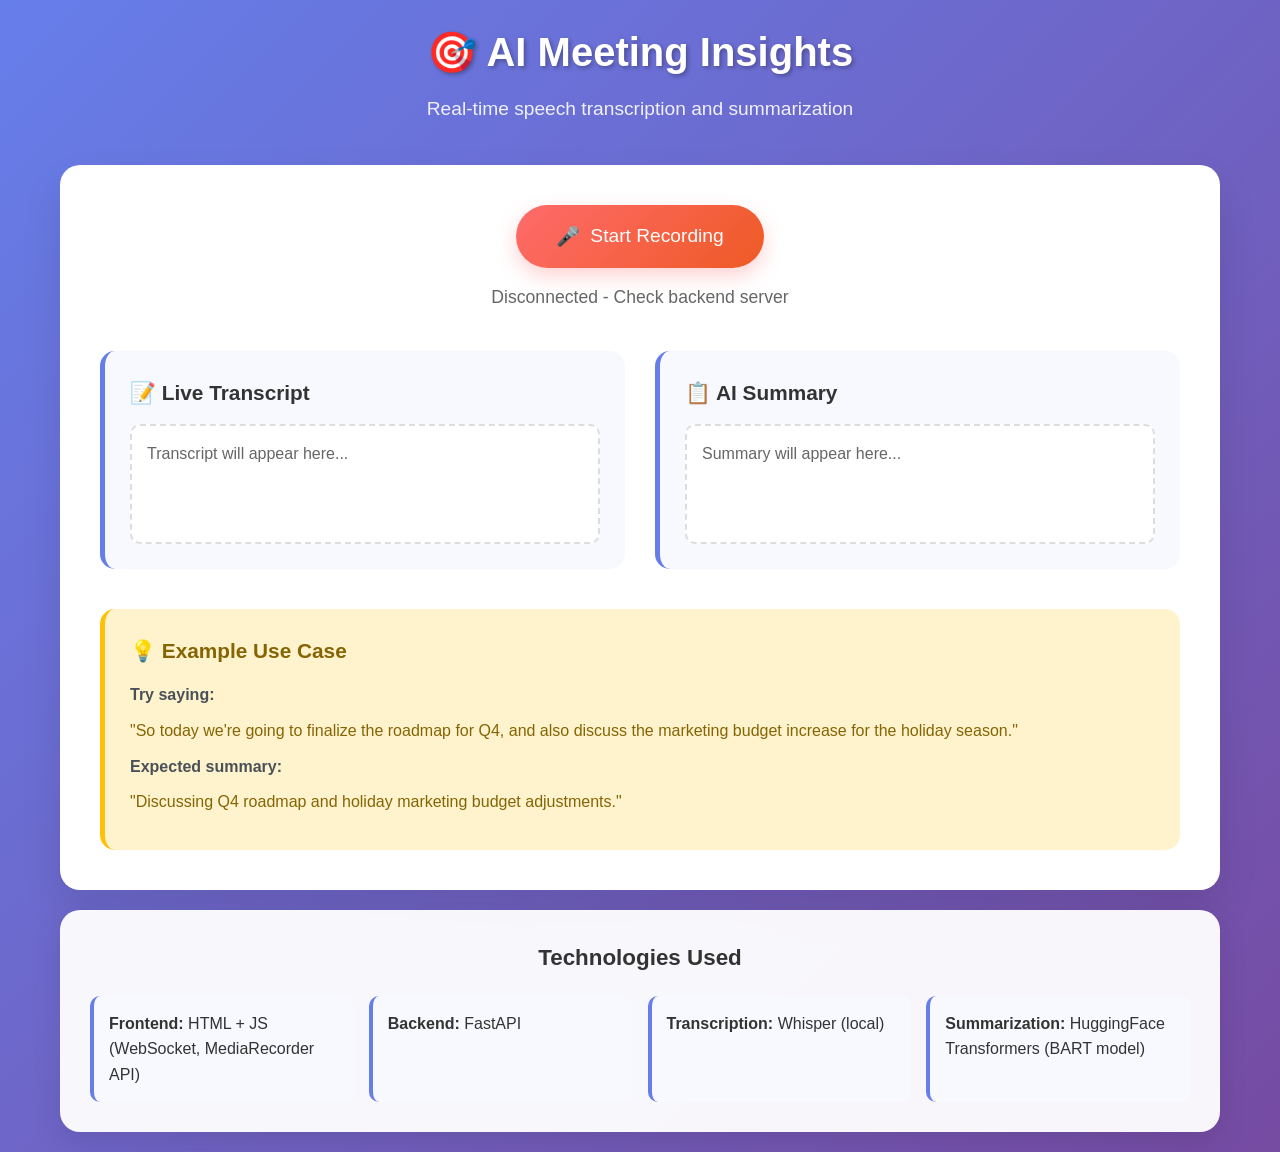
<file: index.html>
<!DOCTYPE html>
<html lang="en">
<head>
    <meta charset="UTF-8">
    <meta name="viewport" content="width=device-width, initial-scale=1.0">
    <title>AI Meeting Insights</title>
    <link rel="stylesheet" href="style.css">
</head>
<body>
    <div class="container">
        <header>
            <h1>🎯 AI Meeting Insights</h1>
            <p>Real-time speech transcription and summarization</p>
        </header>

        <div class="main-content">
            <div class="recording-section">
                <button id="recordBtn" class="record-btn">
                    <span class="btn-icon">🎤</span>
                    <span class="btn-text">Start Recording</span>
                </button>
                <div id="status" class="status">Ready to record</div>
            </div>

            <div class="results-section">
                <div class="result-box">
                    <h3>📝 Live Transcript</h3>
                    <div id="transcript" class="transcript-content">
                        Transcript will appear here...
                    </div>
                </div>

                <div class="result-box">
                    <h3>📋 AI Summary</h3>
                    <div id="summary" class="summary-content">
                        Summary will appear here...
                    </div>
                </div>
            </div>

            <div class="example-section">
                <h3>💡 Example Use Case</h3>
                <div class="example-box">
                    <p><strong>Try saying:</strong></p>
                    <p>"So today we're going to finalize the roadmap for Q4, and also discuss the marketing budget increase for the holiday season."</p>
                    <p><strong>Expected summary:</strong></p>
                    <p>"Discussing Q4 roadmap and holiday marketing budget adjustments."</p>
                </div>
            </div>
        </div>

        <footer>
            <div class="tech-stack">
                <h4>Technologies Used</h4>
                <div class="tech-grid">
                    <div class="tech-item">
                        <strong>Frontend:</strong> HTML + JS (WebSocket, MediaRecorder API)
                    </div>
                    <div class="tech-item">
                        <strong>Backend:</strong> FastAPI
                    </div>
                    <div class="tech-item">
                        <strong>Transcription:</strong> Whisper (local)
                    </div>
                    <div class="tech-item">
                        <strong>Summarization:</strong> HuggingFace Transformers (BART model)
                    </div>
                </div>
            </div>
        </footer>
    </div>

    <script src="script.js"></script>
</body>
</html>
</file>
<file: style.css>
* {
    margin: 0;
    padding: 0;
    box-sizing: border-box;
}

body {
    font-family: -apple-system, BlinkMacSystemFont, 'Segoe UI', Roboto, Oxygen, Ubuntu, Cantarell, sans-serif;
    line-height: 1.6;
    color: #333;
    background: linear-gradient(135deg, #667eea 0%, #764ba2 100%);
    min-height: 100vh;
}

.container {
    max-width: 1200px;
    margin: 0 auto;
    padding: 20px;
}

header {
    text-align: center;
    margin-bottom: 40px;
    color: white;
}

header h1 {
    font-size: 2.5rem;
    margin-bottom: 10px;
    text-shadow: 2px 2px 4px rgba(0,0,0,0.3);
}

header p {
    font-size: 1.2rem;
    opacity: 0.9;
}

.main-content {
    background: white;
    border-radius: 20px;
    padding: 40px;
    box-shadow: 0 20px 40px rgba(0,0,0,0.1);
    margin-bottom: 20px;
}

.recording-section {
    text-align: center;
    margin-bottom: 40px;
}

.record-btn {
    background: linear-gradient(135deg, #ff6b6b, #ee5a24);
    color: white;
    border: none;
    padding: 20px 40px;
    font-size: 1.2rem;
    border-radius: 50px;
    cursor: pointer;
    transition: all 0.3s ease;
    display: inline-flex;
    align-items: center;
    gap: 10px;
    box-shadow: 0 8px 20px rgba(255, 107, 107, 0.3);
}

.record-btn:hover {
    transform: translateY(-2px);
    box-shadow: 0 12px 25px rgba(255, 107, 107, 0.4);
}

.record-btn.recording {
    background: linear-gradient(135deg, #20bf6b, #26d0ce);
    animation: pulse 2s infinite;
}

@keyframes pulse {
    0% { box-shadow: 0 8px 20px rgba(32, 191, 107, 0.3); }
    50% { box-shadow: 0 8px 20px rgba(32, 191, 107, 0.6); }
    100% { box-shadow: 0 8px 20px rgba(32, 191, 107, 0.3); }
}

.status {
    margin-top: 15px;
    font-size: 1.1rem;
    color: #666;
    font-weight: 500;
}

.results-section {
    display: grid;
    grid-template-columns: 1fr 1fr;
    gap: 30px;
    margin-bottom: 40px;
}

.result-box {
    background: #f8f9ff;
    border-radius: 15px;
    padding: 25px;
    border-left: 5px solid #667eea;
}

.result-box h3 {
    color: #333;
    margin-bottom: 15px;
    font-size: 1.3rem;
}

.transcript-content, .summary-content {
    min-height: 120px;
    padding: 15px;
    background: white;
    border-radius: 10px;
    border: 2px dashed #ddd;
    color: #666;
    font-size: 1rem;
    line-height: 1.6;
}

.transcript-content.has-content,
.summary-content.has-content {
    border: 2px solid #667eea;
    color: #333;
}

.example-section {
    background: #fff3cd;
    border-radius: 15px;
    padding: 25px;
    border-left: 5px solid #ffc107;
}

.example-section h3 {
    color: #856404;
    margin-bottom: 15px;
    font-size: 1.3rem;
}

.example-box p {
    margin-bottom: 10px;
    color: #856404;
}

.example-box strong {
    color: #495057;
}

footer {
    background: rgba(255, 255, 255, 0.95);
    border-radius: 20px;
    padding: 30px;
    box-shadow: 0 10px 30px rgba(0,0,0,0.1);
}

.tech-stack h4 {
    text-align: center;
    margin-bottom: 20px;
    color: #333;
    font-size: 1.4rem;
}

.tech-grid {
    display: grid;
    grid-template-columns: repeat(auto-fit, minmax(250px, 1fr));
    gap: 15px;
}

.tech-item {
    background: #f8f9ff;
    padding: 15px;
    border-radius: 10px;
    border-left: 4px solid #667eea;
}

.tech-item strong {
    color: #333;
}

@media (max-width: 768px) {
    .results-section {
        grid-template-columns: 1fr;
    }
    
    .main-content {
        padding: 20px;
    }
    
    header h1 {
        font-size: 2rem;
    }
    
    .record-btn {
        padding: 15px 30px;
        font-size: 1rem;
    }
}
</file>
<file: frontend/style.css>
* {
    margin: 0;
    padding: 0;
    box-sizing: border-box;
}

body {
    font-family: -apple-system, BlinkMacSystemFont, 'Segoe UI', Roboto, Oxygen, Ubuntu, Cantarell, sans-serif;
    line-height: 1.6;
    color: #333;
    background: linear-gradient(135deg, #667eea 0%, #764ba2 100%);
    min-height: 100vh;
}

.container {
    max-width: 1200px;
    margin: 0 auto;
    padding: 20px;
}

header {
    text-align: center;
    margin-bottom: 40px;
    color: white;
}

header h1 {
    font-size: 2.5rem;
    margin-bottom: 10px;
    text-shadow: 2px 2px 4px rgba(0,0,0,0.3);
}

header p {
    font-size: 1.2rem;
    opacity: 0.9;
}

.main-content {
    background: white;
    border-radius: 20px;
    padding: 40px;
    box-shadow: 0 20px 40px rgba(0,0,0,0.1);
    margin-bottom: 20px;
}

.recording-section {
    text-align: center;
    margin-bottom: 40px;
}

.record-btn {
    background: linear-gradient(135deg, #ff6b6b, #ee5a24);
    color: white;
    border: none;
    padding: 20px 40px;
    font-size: 1.2rem;
    border-radius: 50px;
    cursor: pointer;
    transition: all 0.3s ease;
    display: inline-flex;
    align-items: center;
    gap: 10px;
    box-shadow: 0 8px 20px rgba(255, 107, 107, 0.3);
}

.record-btn:hover {
    transform: translateY(-2px);
    box-shadow: 0 12px 25px rgba(255, 107, 107, 0.4);
}

.record-btn.recording {
    background: linear-gradient(135deg, #20bf6b, #26d0ce);
    animation: pulse 2s infinite;
}

@keyframes pulse {
    0% { box-shadow: 0 8px 20px rgba(32, 191, 107, 0.3); }
    50% { box-shadow: 0 8px 20px rgba(32, 191, 107, 0.6); }
    100% { box-shadow: 0 8px 20px rgba(32, 191, 107, 0.3); }
}

.status {
    margin-top: 15px;
    font-size: 1.1rem;
    color: #666;
    font-weight: 500;
}

.results-section {
    display: grid;
    grid-template-columns: 1fr 1fr;
    gap: 30px;
    margin-bottom: 40px;
}

.result-box {
    background: #f8f9ff;
    border-radius: 15px;
    padding: 25px;
    border-left: 5px solid #667eea;
}

.result-box h3 {
    color: #333;
    margin-bottom: 15px;
    font-size: 1.3rem;
}

.transcript-content, .summary-content {
    min-height: 120px;
    padding: 15px;
    background: white;
    border-radius: 10px;
    border: 2px dashed #ddd;
    color: #666;
    font-size: 1rem;
    line-height: 1.6;
}

.transcript-content.has-content,
.summary-content.has-content {
    border: 2px solid #667eea;
    color: #333;
}

.example-section {
    background: #fff3cd;
    border-radius: 15px;
    padding: 25px;
    border-left: 5px solid #ffc107;
}

.example-section h3 {
    color: #856404;
    margin-bottom: 15px;
    font-size: 1.3rem;
}

.example-box p {
    margin-bottom: 10px;
    color: #856404;
}

.example-box strong {
    color: #495057;
}

footer {
    background: rgba(255, 255, 255, 0.95);
    border-radius: 20px;
    padding: 30px;
    box-shadow: 0 10px 30px rgba(0,0,0,0.1);
}

.tech-stack h4 {
    text-align: center;
    margin-bottom: 20px;
    color: #333;
    font-size: 1.4rem;
}

.tech-grid {
    display: grid;
    grid-template-columns: repeat(auto-fit, minmax(250px, 1fr));
    gap: 15px;
}

.tech-item {
    background: #f8f9ff;
    padding: 15px;
    border-radius: 10px;
    border-left: 4px solid #667eea;
}

.tech-item strong {
    color: #333;
}

@media (max-width: 768px) {
    .results-section {
        grid-template-columns: 1fr;
    }
    
    .main-content {
        padding: 20px;
    }
    
    header h1 {
        font-size: 2rem;
    }
    
    .record-btn {
        padding: 15px 30px;
        font-size: 1rem;
    }
}
</file>
